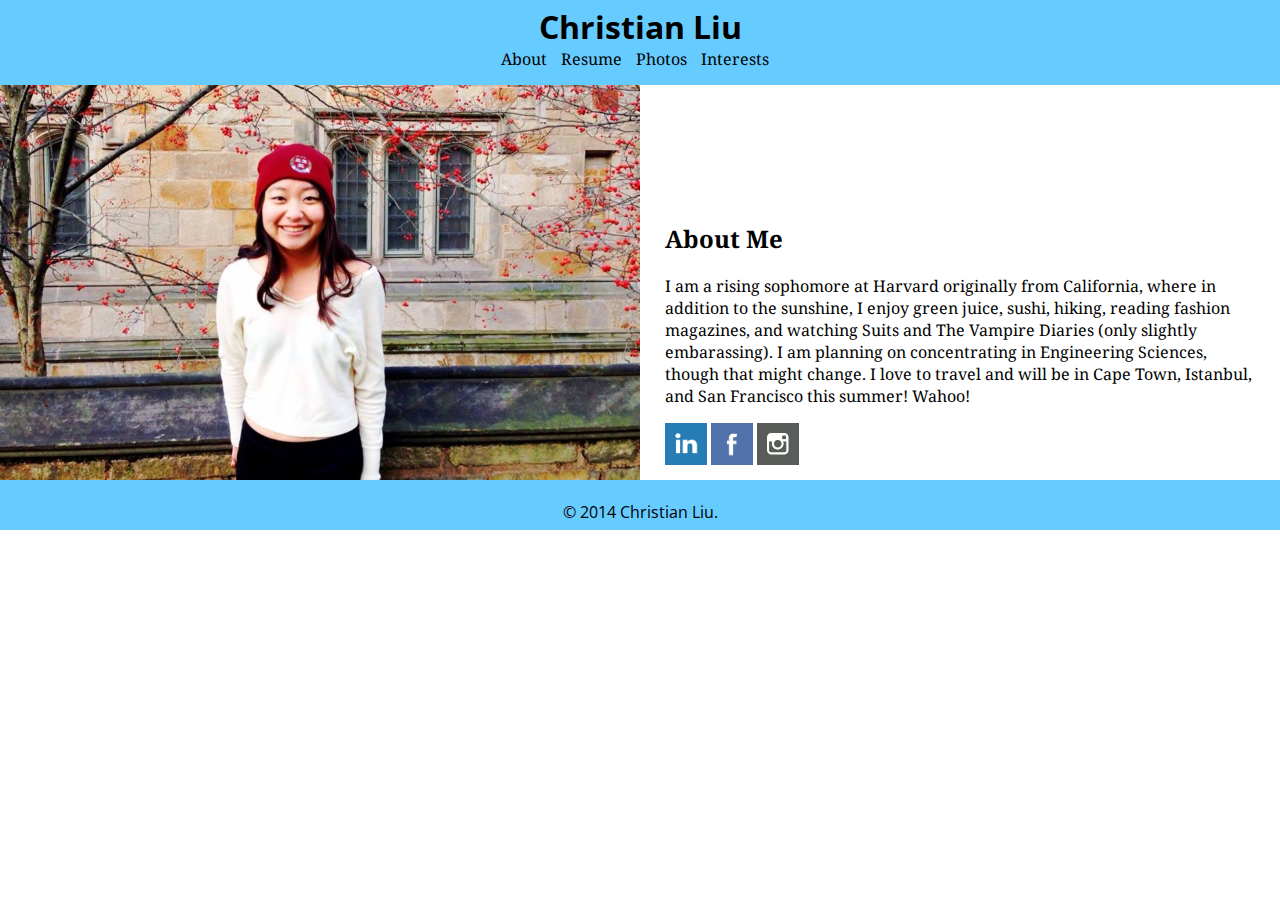
<file: index.html>
<!DOCTYPE html>
<html>
	<head>
		<meta charset="utf-8">
    <title>Christian Liu | Student</title>
    <link href='http://fonts.googleapis.com/css?family=Droid+Serif' rel='stylesheet' type='text/css'>
    <link href='http://fonts.googleapis.com/css?family=Open+Sans' rel='stylesheet' type='text/css'>
    <link rel="stylesheet" href="css/normalize.css">
    <link rel="stylesheet" href="css/main.css">
	</head>
	<body>
		<header>
      <a href="index.html" id="logo">
        <h1>Christian Liu</h1>
      </a>
      <nav>
        <ul>
          <li><a href="index.html">About</a></li>
          <li><a href="doc/resume.pdf">Resume</a></li>
          <li><a href="photos.html">Photos</a></li>
          <li><a href="interests.html">Interests</a></li>
        </ul>
      </nav>
    </header>
    <img src="img/self.jpg" alt="Christian Liu" id="self_pic"><section id="about">
    	<h2>About Me</h2>
    	<p>I am a rising sophomore at Harvard originally from California, where in addition to the sunshine, I enjoy green juice, sushi, hiking, reading fashion magazines, and watching Suits and The Vampire Diaries (only slightly embarassing). I am planning on concentrating in Engineering Sciences, though that might change. I love to travel and will be in Cape Town, Istanbul, and San Francisco this summer! Wahoo!</p>
      <a href="http://linkedin.com/pub/christian-liu/83/a83/b69/"><img src="img/linkedin.png" alt="LinkedIn Logo" class="logo"></a>
      <a href="http://facebook.com/christian.liu.58"><img src="img/facebook.png" alt="Facebook Logo" class="logo"></a>
      <a href="http://instagram.com/christianyliu"><img src="img/instagram.png" alt="Instagram Logo" class="logo"></a>
    </section>
    <div class="clearfix"></div>
		<footer>
      <p>&copy; 2014 Christian Liu.</p>
    </footer>
	<body>
</html>
</file>
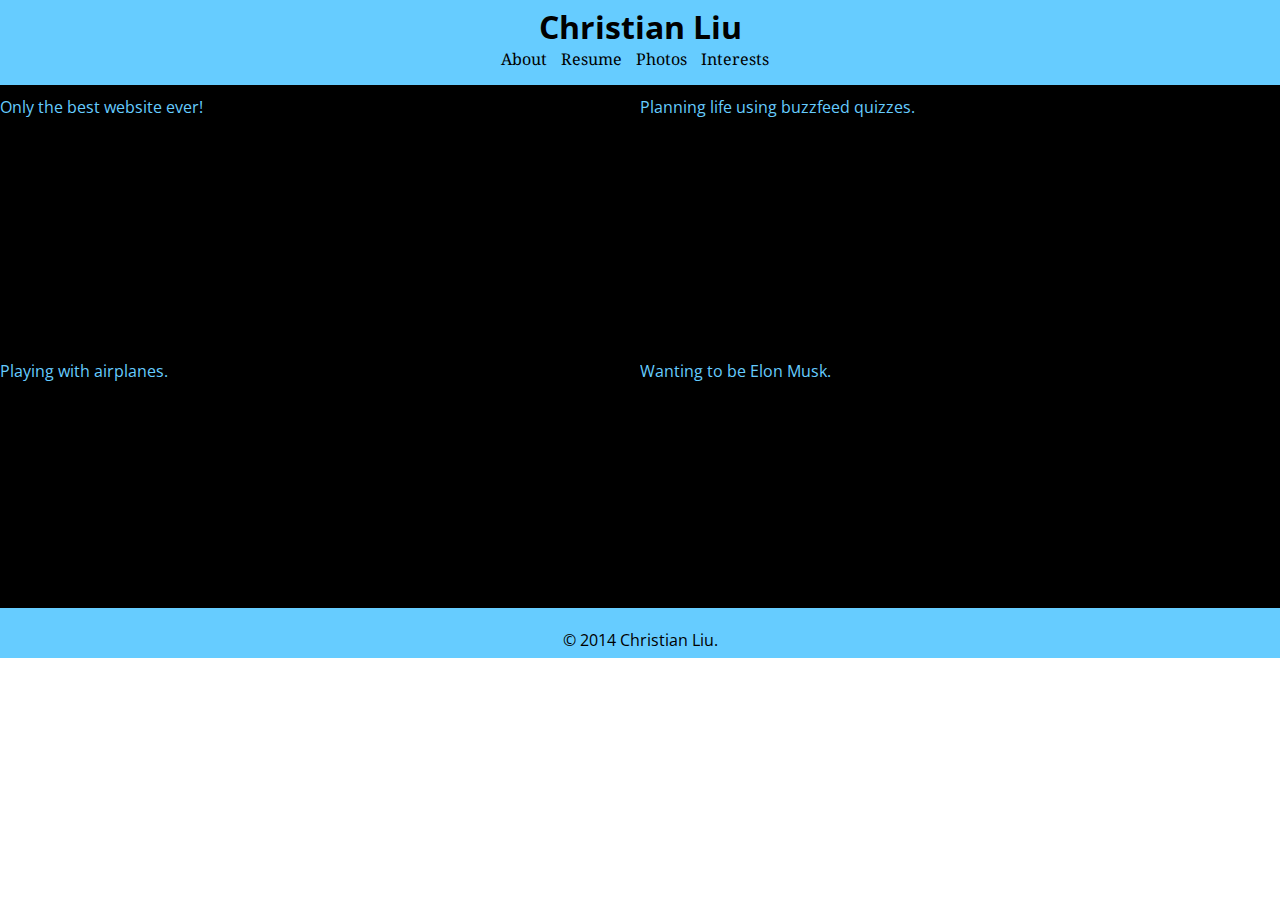
<file: interests.html>
<!DOCTYPE html>
<html>
	<head>
		<meta charset="utf-8">
    <title>Christian Liu | Interests</title>
    <link href='http://fonts.googleapis.com/css?family=Droid+Serif' rel='stylesheet' type='text/css'>
    <link href='http://fonts.googleapis.com/css?family=Open+Sans' rel='stylesheet' type='text/css'>
    <link rel="stylesheet" href="css/normalize.css">
    <link rel="stylesheet" href="css/main.css">
	</head>
	<body>
		<header>
      <a href="index.html" id="logo">
        <h1>Christian Liu</h1>
      </a>
      <nav>
        <ul>
          <li><a href="index.html">About</a></li>
          <li><a href="doc/resume.pdf">Resume</a></li>
          <li><a href="photos.html">Photos</a></li>
          <li><a href="interests.html">Interests</a></li>
        </ul>
      </nav>
    </header>
    <ul class="portfolio indent">
      <li><a href="https://teamtreehouse.com/home"><p>Only the best website ever!</p><iframe src="https://teamtreehouse.com/home"></iframe></a></li><li><a href="http://www.buzzfeed.com"><p>Planning life using buzzfeed quizzes.</p><iframe src="http://www.buzzfeed.com"></iframe></a></li><li><a href="http://science.howstuffworks.com/transport/flight/modern/airplanes.htm"><p>Playing with airplanes.</p><iframe src="http://science.howstuffworks.com/transport/flight/modern/airplanes.htm"></iframe></a></li><li><a href="http://www.reuters.com/article/2014/05/18/us-space-dragon-idUSKBN0DY0JK20140518"><p>Wanting to be Elon Musk.</p><iframe src="http://www.reuters.com/article/2014/05/18/us-space-dragon-idUSKBN0DY0JK20140518"></iframe></a></li>
    </ul>
		<footer>
      <p>&copy; 2014 Christian Liu.</p>
    </footer>
	<body>
</html>

<!-- 
display: inline-block
  -> inline-block spacing
float: left
  -> clearfix
table 
-->
</file>
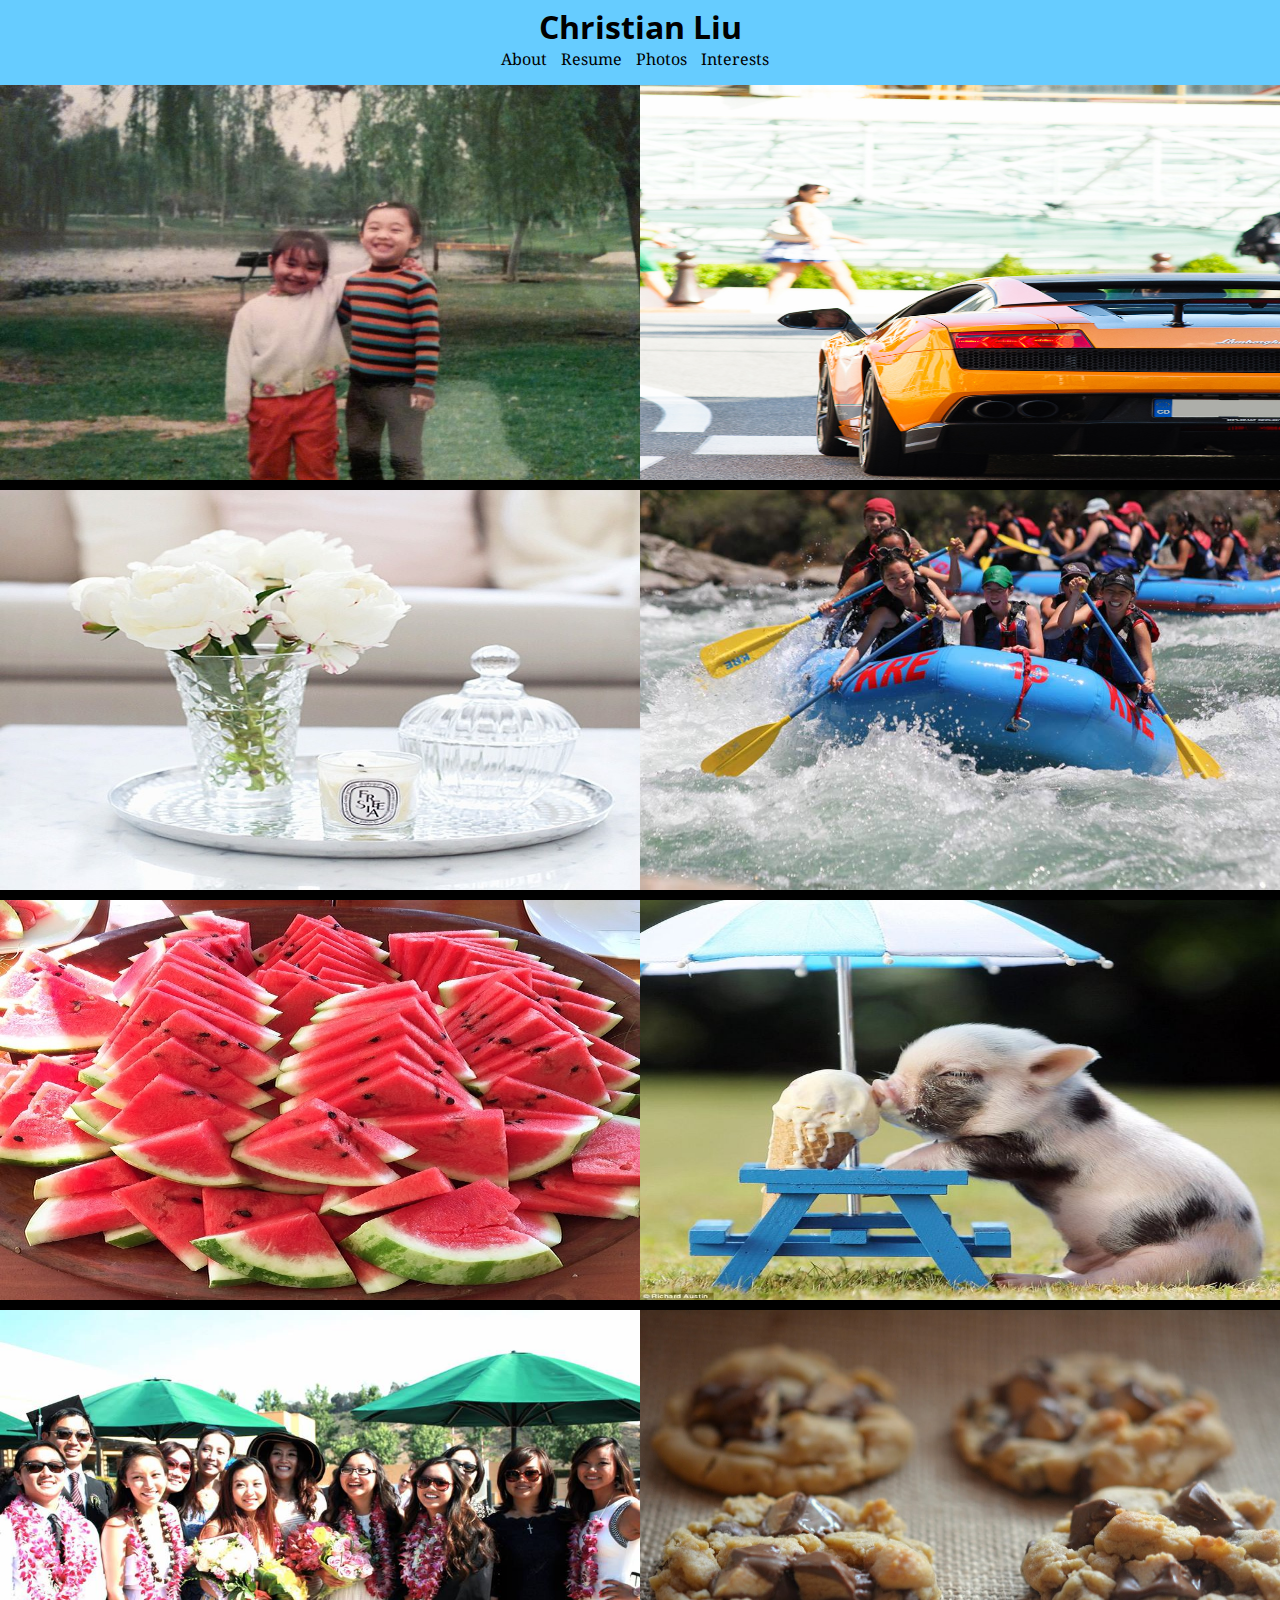
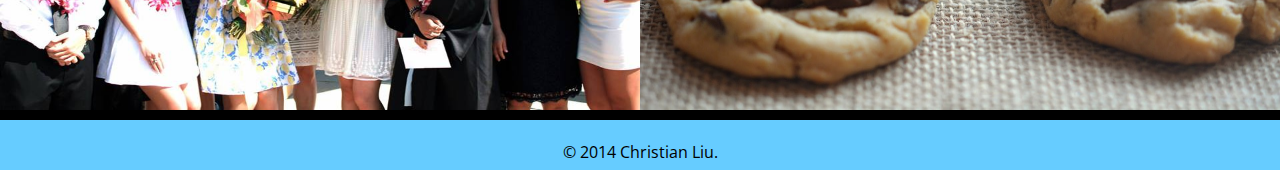
<file: photos.html>
<!DOCTYPE html>
<html>
  <head>
    <meta charset="utf-8">
    <title>Christian Liu | Photos</title>
    <link href='http://fonts.googleapis.com/css?family=Droid+Serif' rel='stylesheet' type='text/css'>
    <link href='http://fonts.googleapis.com/css?family=Open+Sans' rel='stylesheet' type='text/css'>
    <link rel="stylesheet" href="css/normalize.css">
    <link rel="stylesheet" href="css/main.css">
  </head>
  <body>
    <header>
      <a href="index.html" id="logo">
        <h1>Christian Liu</h1>
      </a>
      <nav>
        <ul>
          <li><a href="index.html">About</a></li>
          <li><a href="doc/resume.pdf">Resume</a></li>
          <li><a href="photos.html">Photos</a></li>
          <li><a href="interests.html">Interests</a></li>
        </ul>
      </nav>
    </header>
    <ul class="portfolio photos">
      <li><div class="container"><a href="img/6.jpg"><img src="img/6.jpg"></a></div></li><li><div class="container"><a href="img/2.png"><img src="img/2.png"></a></div></li><li><div class="container"><a href="img/3.jpg"><img src="img/3.jpg"></a></div></li><li><div class="container"><a href="img/8.jpg"><img src="img/8.jpg"></a></div></li> <li><div class="container"><a href="img/1.jpg"><img src="img/1.jpg"></a></div></li><li><div class="container"><a href="img/5.jpg"><img src="img/5.jpg"></a></div></li><li><div class="container"><a href="img/7.jpg"><img src="img/7.jpg"></a></div></li><li><div class="container"><a href="img/4.jpg"><img src="img/4.jpg"></a></div></li>
    </ul>
    <footer>
      <p>&copy; 2014 Christian Liu.</p>
    </footer>
  <body>
</html>
</file>
<file: css/main.css>
/*general*/
ul {
	padding: 0;
	list-style: none;
}

ul li {
	display: inline-block;
}

body {	
	font-family: 'Droid Serif', Georgia, serif;
	color: black;
}

a:link {
	color: black;
	text-decoration: none;
}

a:visited {
	color: black;
}

img {
	clip: rect(0px,50%,50px,50%)
}

ul a:link {
	width: 0;
	height: 0;
}

/*header*/
header {
	background-color: #6CF;
	position: fixed;
	width: 100%;
	height: 80px;
	top: 0px;
	padding-top: 5px
}

header * {
	text-align: center;
	margin: 0 auto;
}

header li {
	padding-right: 10px;
}

h1 {
	font-family: 'Open Sans', Arial, sans-serif;
}

.clearfix {
	clear: both;
}

/*footer*/
.logo {
	width: 42px;
	height: 42px;
}

footer {
	height: 40px;
	background-color: #6CF;
	padding: 5px 0;
}

footer * {
	text-align: center;
	font-family: 'Open Sans', Arial, sans-serif;
}

/*body alignment*/
.pull-left {
	float: left;
}

.portfolio {
	margin-top: 80px;
	margin-bottom: 0;
	background-color: black
}

.portfolio li {
	width: 50%;
	height: auto;
	padding: 0;
	color: #6CF;
	font-family: 'Open Sans', Arial, sans-serif;
}

.portfolio a {
	width = 100%
}

.portfolio a:visited {
	color: white;
}

.portfolio a:link {
	color: #6CF;
}

.portfolio p {
	display: inline-block;
	paragraph-indent: 10px;
	overflow: hidden;
}

.portfolio iframe {
	box-sizing: border-box;
	border: none;
	width: 100%;
	height: 200px;
	margin: none;
}

.portfolio img {
	box-sizing: border-box;
	border: none;
	height: 200px;
}

.container {overflow: hidden; }
.container img {width: 100%; height: 400px;}

/*.portfolio  * // Any immediate children
.portfolio *  // any children, incliding grandchildren
*/

/*index.html*/

/*
 * Header text....
 * Some more comments
 * 
 */
/* ====================================== */
/*          MY HEADER                     */

#self_pic {
	display: inline-block;
	width: 50%;
	vertical-align: bottom;
}

#about {
	box-sizing: border-box;
	display: inline-block;
	width: 50%;
	padding: 0 25px;
	vertical-align: bottom;
	margin-bottom: 10px;
}
</file>
